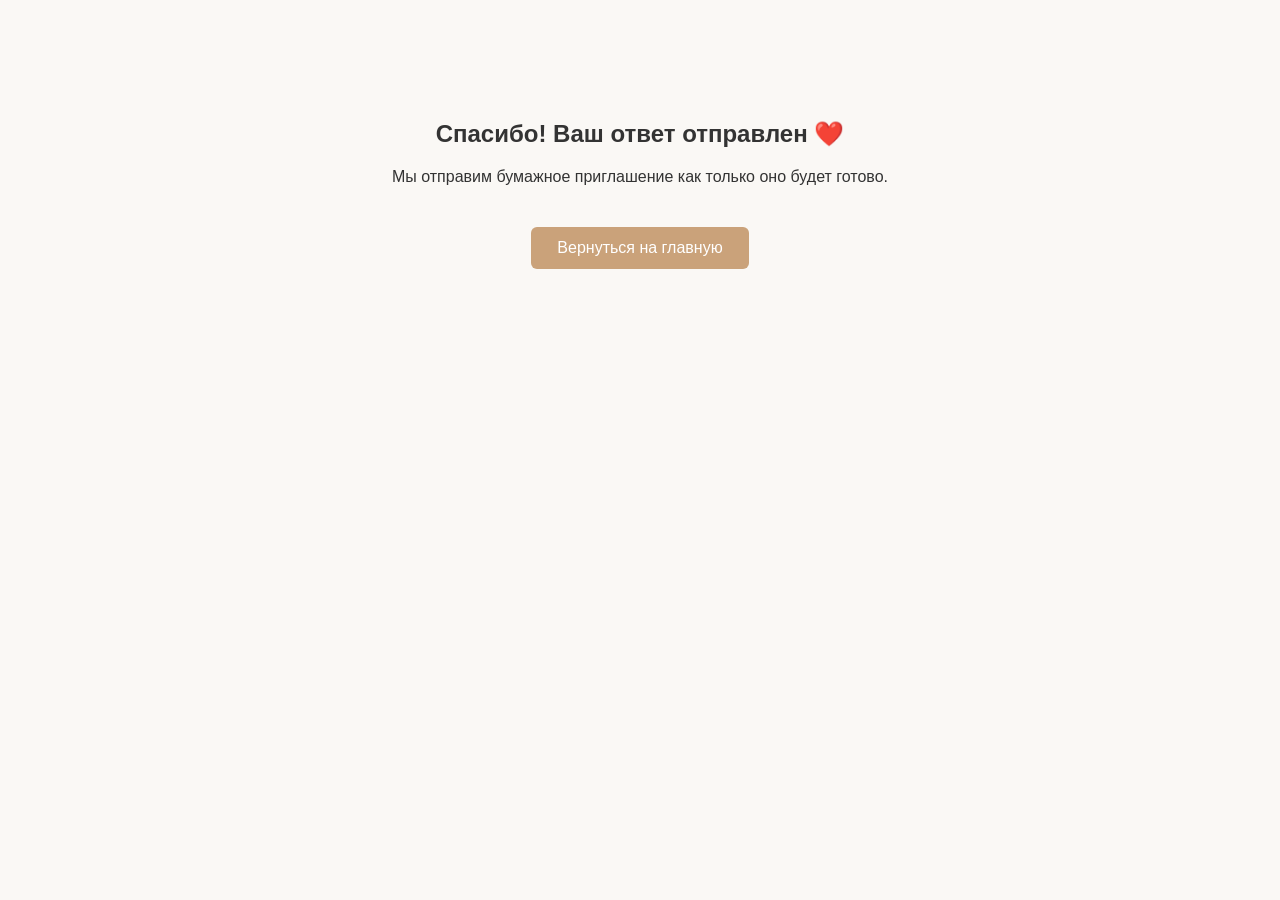
<file: success.html>
<!DOCTYPE html>
<html lang="ru">
<head>
    <meta charset="UTF-8">
    <meta name="viewport" content="width=device-width, initial-scale=1.0">
    <title>Спасибо!</title>
    <link rel="stylesheet" href="style.css">
</head>
<body>

<section class="thankyou">
    <h1>Спасибо! Ваш ответ отправлен ❤️</h1>
    <p>Мы отправим бумажное приглашение как только оно будет готово.</p>
    <a class="back" href="index.html">Вернуться на главную</a>
</section>

</body>
</html>
</file>
<file: style.css>
body {
    margin: 0;
    font-family: Arial, sans-serif;
    background: #faf8f5;
    color: #333;
}

.hero {
    position: relative;
    text-align: center;
}

.hero-photo {
    width: 100%;
    max-height: 420px;
    object-fit: cover;
    filter: brightness(0.85);
}

.hero-text {
    position: absolute;
    bottom: 20px;
    width: 100%;
    color: white;
    text-shadow: 0 2px 10px rgba(0,0,0,0.5);
}

.hero-text h2 {
    margin: 0;
    font-size: 32px;
}

.hero-text p {
    margin: 4px 0 0;
    font-size: 20px;
}

.content {
    max-width: 650px;
    margin: 30px auto;
    padding: 0 20px;
}

.intro {
    line-height: 1.6em;
}

.rsvp-form label {
    display: block;
    margin-top: 14px;
    font-weight: bold;
}

.rsvp-form input,
.rsvp-form select,
.rsvp-form textarea {
    width: 100%;
    padding: 10px;
    margin-top: 6px;
    border-radius: 6px;
    border: 1px solid #ccc;
    font-size: 14px;
}

.rsvp-form button {
    margin-top: 20px;
    padding: 12px;
    width: 100%;
    border: none;
    background: #caa27a;
    color: #fff;
    font-size: 16px;
    border-radius: 6px;
    cursor: pointer;
}

footer {
    text-align: center;
    padding: 20px;
    font-size: 14px;
    color: #666;
}

/* Success page */
.thankyou {
    text-align: center;
    margin-top: 120px;
    padding: 0 20px;
}

.back {
    display: inline-block;
    margin-top: 25px;
    padding: 12px 26px;
    background: #caa27a;
    color: white;
    text-decoration: none;
    border-radius: 6px;
}
</file>
